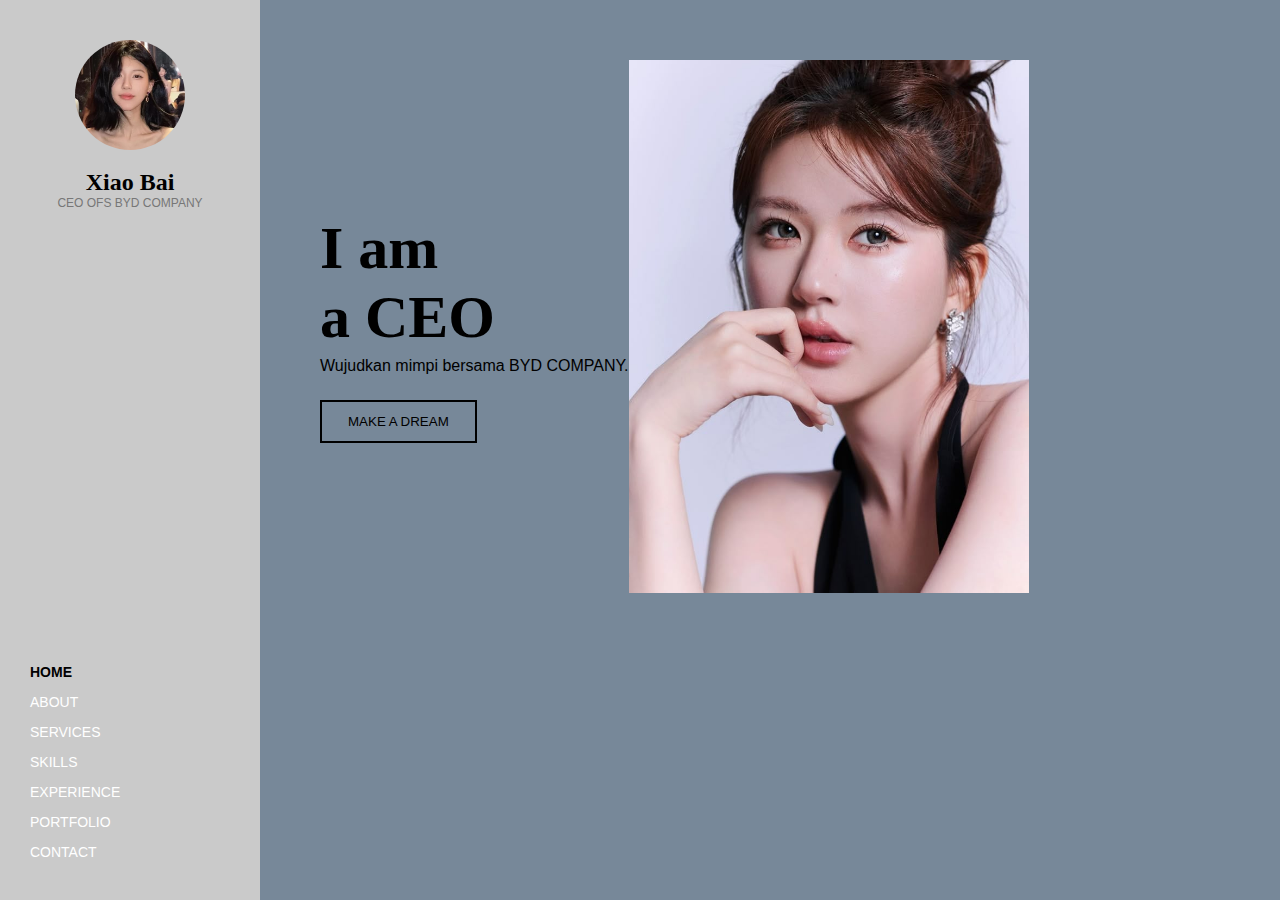
<file: syakira/portofolio/index.html>
<!DOCTYPE html>
<html lang="en">
<head>
    <meta charset="UTF-8">
    <link rel="stylesheet" href="style.css">
    <title>Home</title>
</head>
<body>

    <!-- SIDEBAR -->
    <aside class="sidebar">
        <div class="profile">
            <img src="jiejie.jpg">
            <h2>Xiao Bai</h2>
            <p class="sub">CEO OFS BYD COMPANY</p>
        </div>

        <nav class="menu">
            <a href="index.html" class="active">HOME</a>
            <a href="about.html">ABOUT</a>
            <a href="services.html">SERVICES</a>
            <a href="skills.html">SKILLS</a>
            <a href="experience.html">EXPERIENCE</a>
            <a href="portfolio.html">PORTFOLIO</a>
            <a href="contact.html">CONTACT</a>
        </nav>
    </aside>

    <main class="content">
        <div class="home-wrapper">
            <div>
                <h1>I am <br><strong> a CEO</strong></h1>
                <p class="paragraph">Wujudkan mimpi bersama BYD COMPANY.</p>
                <button class="button">MAKE A DREAM</button>
            </div>

           <div class="hero">
                <img src="jiejie3.jpg">
            </div> 
        </div>
    </main>

</body>
</html>
</file>
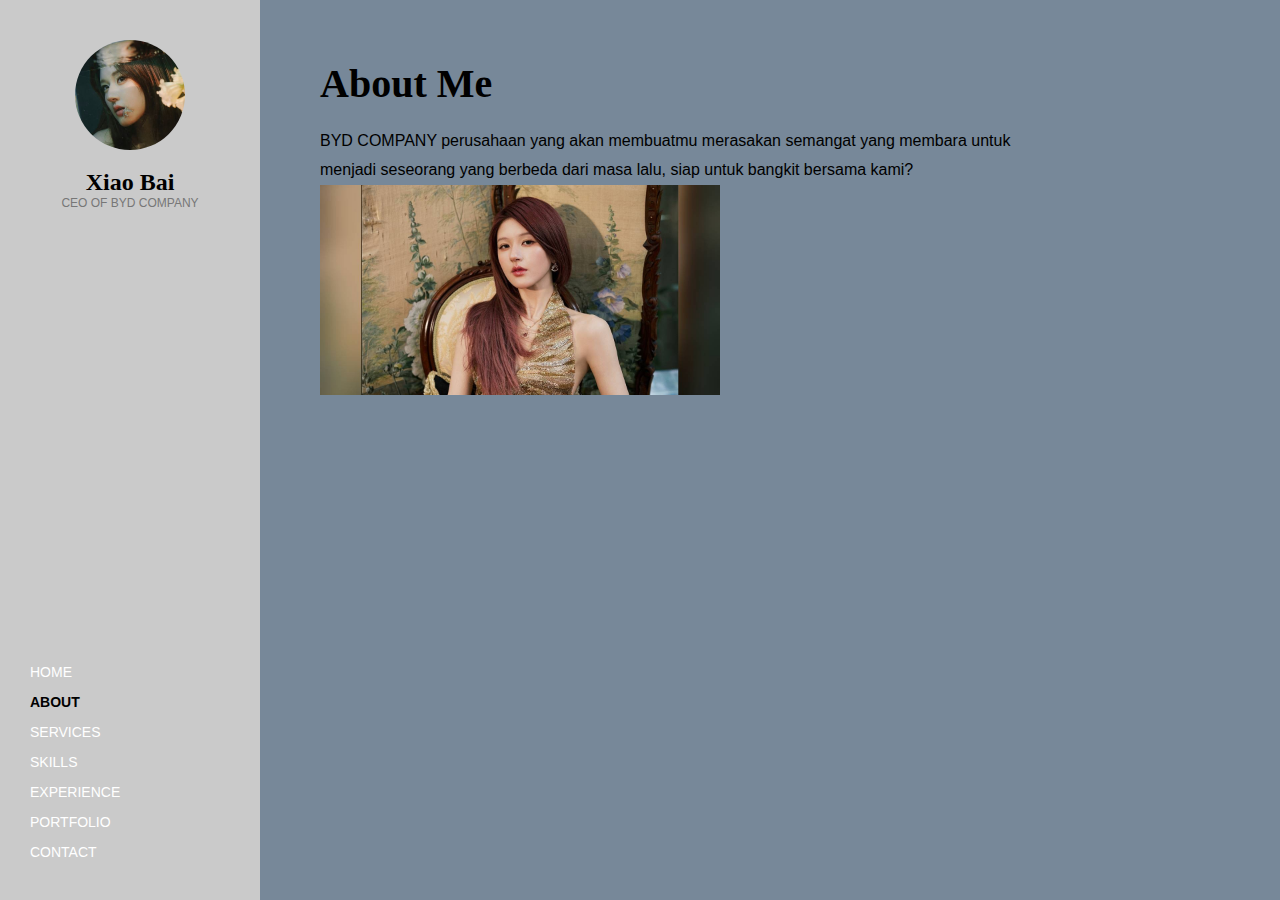
<file: syakira/portofolio/about.html>
<!DOCTYPE html>
<html lang="en">
<head>
    <meta charset="UTF-8">
    <link rel="stylesheet" href="style.css">
    <title>About Me</title>
</head>
<body>

    <aside class="sidebar">
        <div class="profile">
            <img src="jie0.jpg">
            <h2>Xiao Bai</h2>
            <p class="sub">CEO OF BYD COMPANY</p>
        </div>

        <nav class="menu">
            <a href="index.html">HOME</a>
            <a href="about.html" class="active">ABOUT</a>
            <a href="services.html">SERVICES</a>
            <a href="skills.html">SKILLS</a>
            <a href="experience.html">EXPERIENCE</a>
            <a href="portfolio.html">PORTFOLIO</a>
            <a href="contact.html">CONTACT</a>
        </nav>
    </aside>

    <main class="content">
        <div>
        <h1 class="title">About Me</h1>
        <p class="paragraph">
            BYD COMPANY perusahaan yang akan membuatmu merasakan semangat yang membara
            untuk menjadi seseorang yang berbeda dari masa lalu, siap untuk bangkit bersama kami?
        </p>
        </div>
                   <div class="hero">
                <img src="jiejie2.jpg">
            </div> 
    </main>

</body>
</html>
</file>
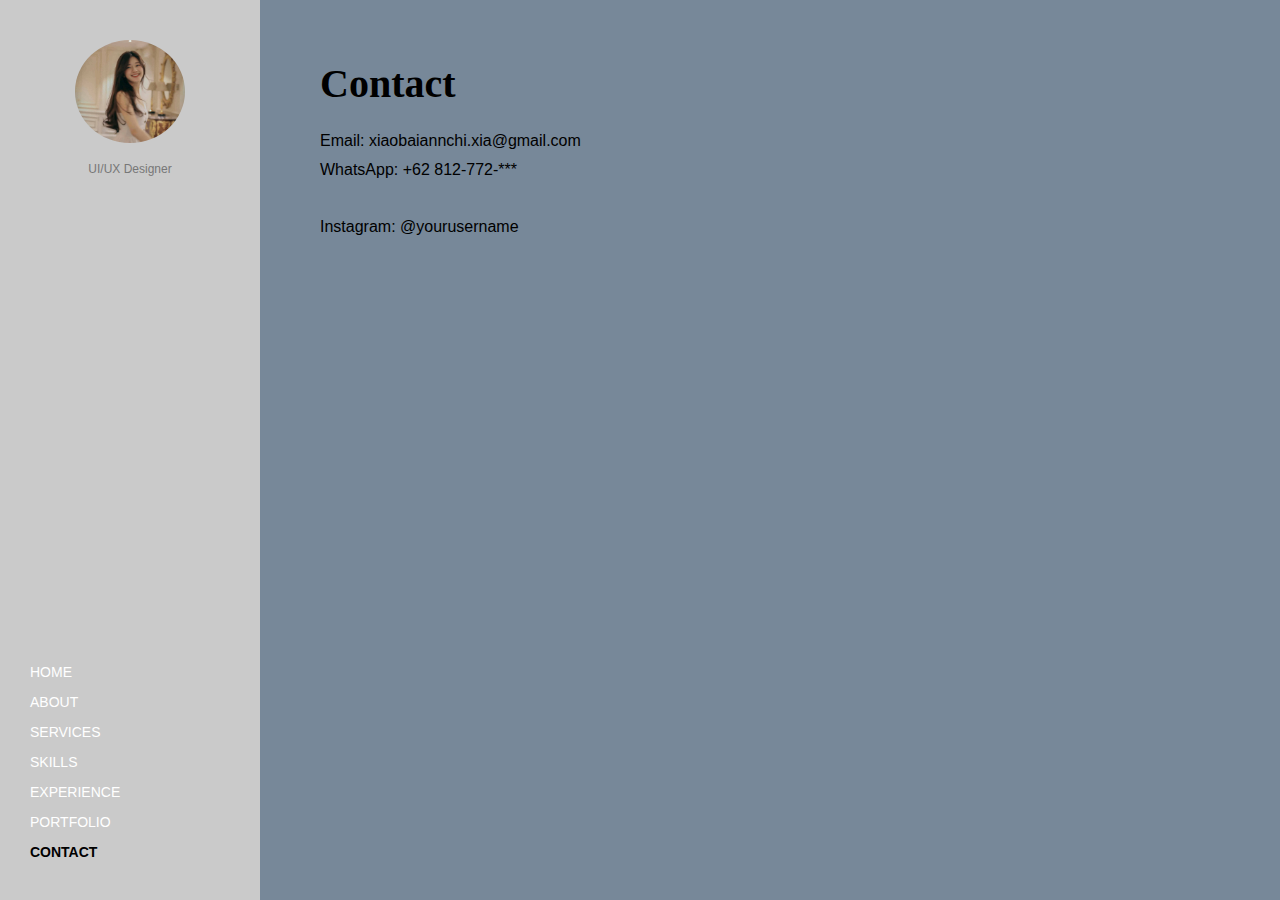
<file: syakira/portofolio/contact.html>
<!DOCTYPE html>
<html>
<head>
    <link rel="stylesheet" href="style.css">
    <title>Contact</title>
</head>
<body>

<aside class="sidebar">
    <div class="profile">
        <img src="jiejie1.jpg"><p class="sub">UI/UX Designer</p>
    </div>

    <nav class="menu">
        <a href="index.html">HOME</a>
        <a href="about.html">ABOUT</a>
        <a href="services.html">SERVICES</a>
        <a href="skills.html">SKILLS</a>
        <a href="experience.html">EXPERIENCE</a>
        <a href="portfolio.html">PORTFOLIO</a>
        <a href="contact.html" class="active">CONTACT</a>
    </nav>
</aside>

<main class="content">
    <h1 class="title">Contact</h1>

    <p class="paragraph">
        Email: xiaobaiannchi.xia@gmail.com <br>
        WhatsApp: +62 812-772-*** <br><br>
        Instagram: @yourusername
    </p>
</main>

</body>
</html>
</file>
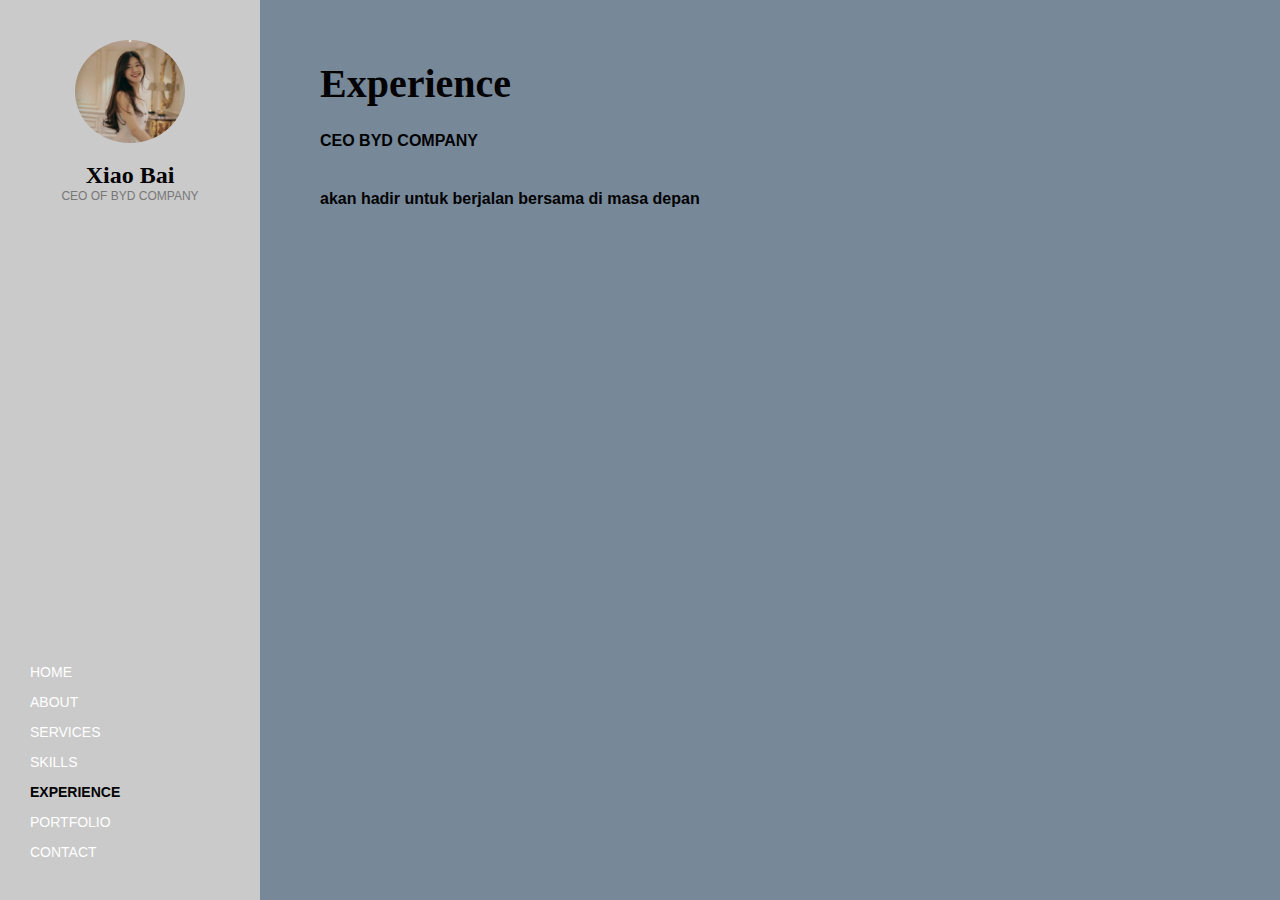
<file: syakira/portofolio/experience.html>
<!DOCTYPE html>
<html>
<head>
    <link rel="stylesheet" href="style.css">
    <title>Experience</title>
</head>
<body>

<aside class="sidebar">
    <div class="profile">
        <img src="jiejie1.jpg">
        <h2>Xiao Bai</h2>
        <p class="sub">CEO OF BYD COMPANY</p>
    </div>

    <nav class="menu">
        <a href="index.html">HOME</a>
        <a href="about.html">ABOUT</a>
        <a href="services.html">SERVICES</a>
        <a href="skills.html">SKILLS</a>
        <a href="experience.html" class="active">EXPERIENCE</a>
        <a href="portfolio.html">PORTFOLIO</a>
        <a href="contact.html">CONTACT</a>
    </nav>
</aside>

<main class="content">
    <h1 class="title">Experience</h1>
    <p class="paragraph">
        <strong>CEO BYD COMPANY</strong><br><br>
        <strong>akan hadir untuk berjalan bersama di masa depan</strong>
    </p>
</main>

</body>
</html>
</file>
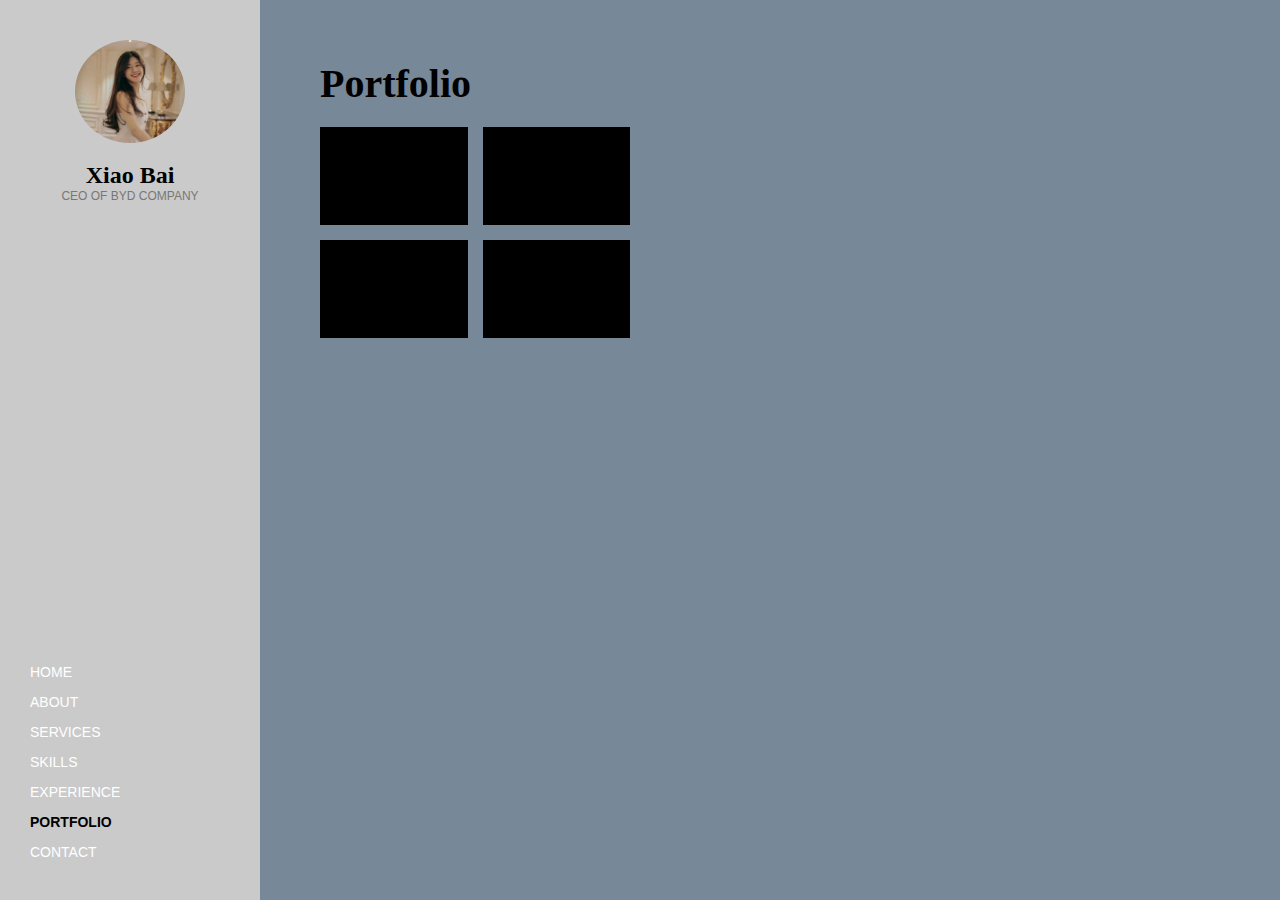
<file: syakira/portofolio/portfolio.html>
<!DOCTYPE html>
<html>
<head>
    <link rel="stylesheet" href="style.css">
    <title>Portfolio</title>
</head>
<body>

<aside class="sidebar">
    <div class="profile">
        <img src="jiejie1.jpg">
        <h2>Xiao Bai</h2>
        <p class="sub">CEO OF BYD COMPANY</p>
    </div>

    <nav class="menu">
        <a href="index.html">HOME</a>
        <a href="about.html">ABOUT</a>
        <a href="services.html">SERVICES</a>
        <a href="skills.html">SKILLS</a>
        <a href="experience.html">EXPERIENCE</a>
        <a href="portfolio.html" class="active">PORTFOLIO</a>
        <a href="contact.html">CONTACT</a>
    </nav>
</aside>

<main class="content">
    <h1 class="title">Portfolio</h1>

    <div class="grid">
        <div class="box">Project 1</div>
        <div class="box">Project 2</div>
        <div class="box">Project 3</div>
        <div class="box">Project 4</div>
    </div>
</main>

</body>
</html>
</file>
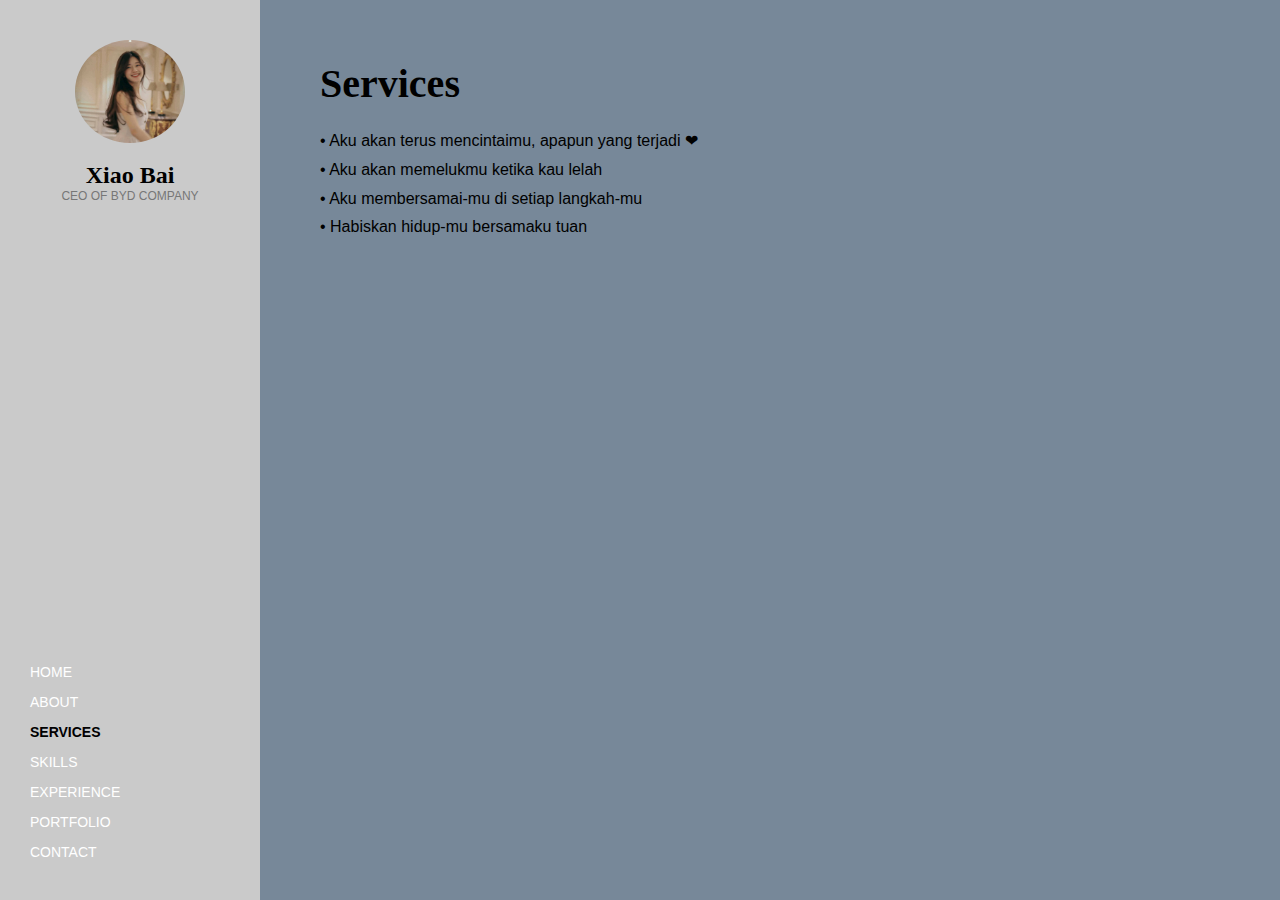
<file: syakira/portofolio/services.html>
<!DOCTYPE html>
<html>
<head>
    <link rel="stylesheet" href="style.css">
    <title>Services</title>
</head>
<body>

<aside class="sidebar">
    <div class="profile">
        <img src="jiejie1.jpg">
        <h2>Xiao Bai</h2>
        <p class="sub">CEO OF BYD COMPANY</p>
    </div>

    <nav class="menu">
        <a href="index.html">HOME</a>
        <a href="about.html">ABOUT</a>
        <a href="services.html" class="active">SERVICES</a>
        <a href="skills.html">SKILLS</a>
        <a href="experience.html">EXPERIENCE</a>
        <a href="portfolio.html">PORTFOLIO</a>
        <a href="contact.html">CONTACT</a>
    </nav>
</aside>

<main class="content">
    <h1 class="title">Services</h1>
    <p class="paragraph">
        • Aku akan terus mencintaimu, apapun yang terjadi &#10084 <br>
        • Aku akan memelukmu ketika kau lelah<br>
        • Aku membersamai-mu di setiap langkah-mu <br>
        • Habiskan hidup-mu bersamaku tuan <br>
    </p>
</main>

</body>
</html>
</file>
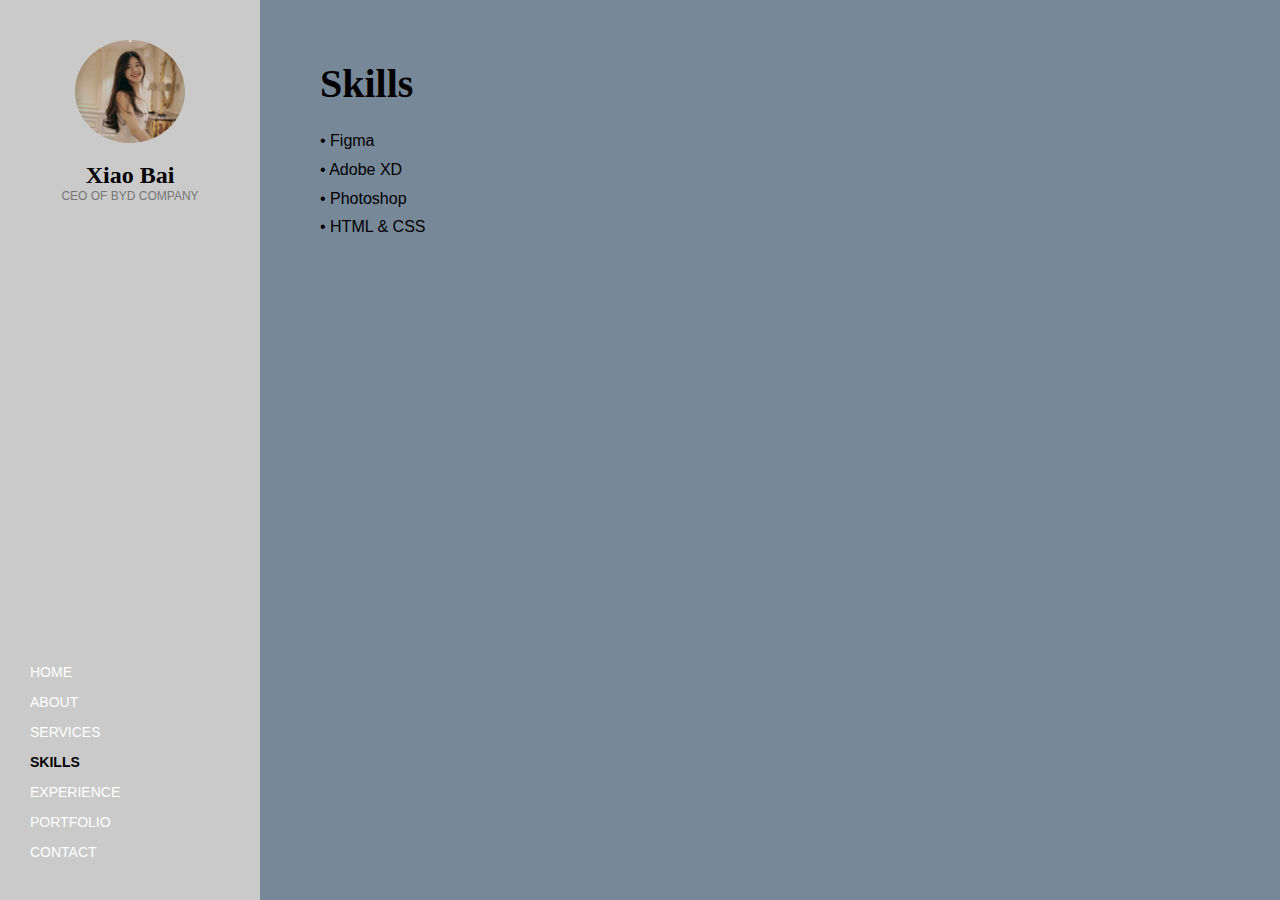
<file: syakira/portofolio/skills.html>
<!DOCTYPE html>
<html>
<head>
    <link rel="stylesheet" href="style.css">
    <title>Skills</title>
</head>
<body>

<aside class="sidebar">
    <div class="profile">
        <img src="jiejie1.jpg">
        <h2>Xiao Bai</h2>
        <p class="sub">CEO OF BYD COMPANY</p>
    </div>

    <nav class="menu">
        <a href="index.html">HOME</a>
        <a href="about.html">ABOUT</a>
        <a href="services.html">SERVICES</a>
        <a href="skills.html" class="active">SKILLS</a>
        <a href="experience.html">EXPERIENCE</a>
        <a href="portfolio.html">PORTFOLIO</a>
        <a href="contact.html">CONTACT</a>
    </nav>
</aside>

<main class="content">
    <h1 class="title">Skills</h1>
    <p class="paragraph">
        • Figma <br>
        • Adobe XD <br>
        • Photoshop <br>
        • HTML & CSS <br>
    </p>
</main>

</body>
</html>
</file>
<file: syakira/portofolio/style.css>
/* RESET */
* {
    margin: 0;
    padding: 0;
    box-sizing: border-box;
}

body {
    font-family: 'Roboto', sans-serif;
    display: flex;
    background-color: #778899
}

/* SIDEBAR */
.sidebar {
    width: 260px;
    background:#cacaca;
    height: 100vh;
    padding: 40px 30px;
    position: fixed;
    display: flex;
    flex-direction: column;
    justify-content: space-between;
}

.profile {
    text-align: center;
}

.profile img {
    width: 110px;
    border-radius: 50%;
    margin-bottom: 15px;
}

.profile h2 {
    font-family: 'Playfair Display', serif;
}

.profile .sub {
    font-size: 12px;
    color: #777;
}

/* MENU */
.menu {
    display: flex;
    flex-direction: column;
    gap: 14px;
    margin-top: 40px;
}

.menu a {
    text-decoration: none;
    color: #fff;
    font-size: 14px;
}

.menu a:hover,
.menu a.active {
    color: #000;
    font-weight: bold;
}

/* CONTENT */
.content {
    margin-left: 260px;
    padding: 60px;
}

.title {
    font-family: 'Playfair Display', serif;
    font-size: 40px;
    margin-bottom: 20px;
}

.paragraph {
    color: #000;
    line-height: 1.8;
    max-width: 700px;
}

/* HOME PAGE */
.hero img {
    width: 400px;
}

.home-wrapper {
    display: flex;
    justify-content: space-between;
    align-items: center;
}

.home-wrapper h1 {
    font-family: "Playfair Display", serif;
    font-size: 60px;
}

.button {
    margin-top: 20px;
    border: 2px solid #000;
    padding: 12px 26px;
    background: transparent;
    cursor: pointer;
}

.button:hover {
    background: #000;
    color: #5F9EA0e;
}

/* GRID (Portfolio) */
.grid {
    display: grid;
    grid-template-columns: repeat(2, 1fr);
    gap: 15px;
}

.box {
    background: #000;
    padding: 40px;
    text-align: center;
    font-weight: bold;
}
</file>
